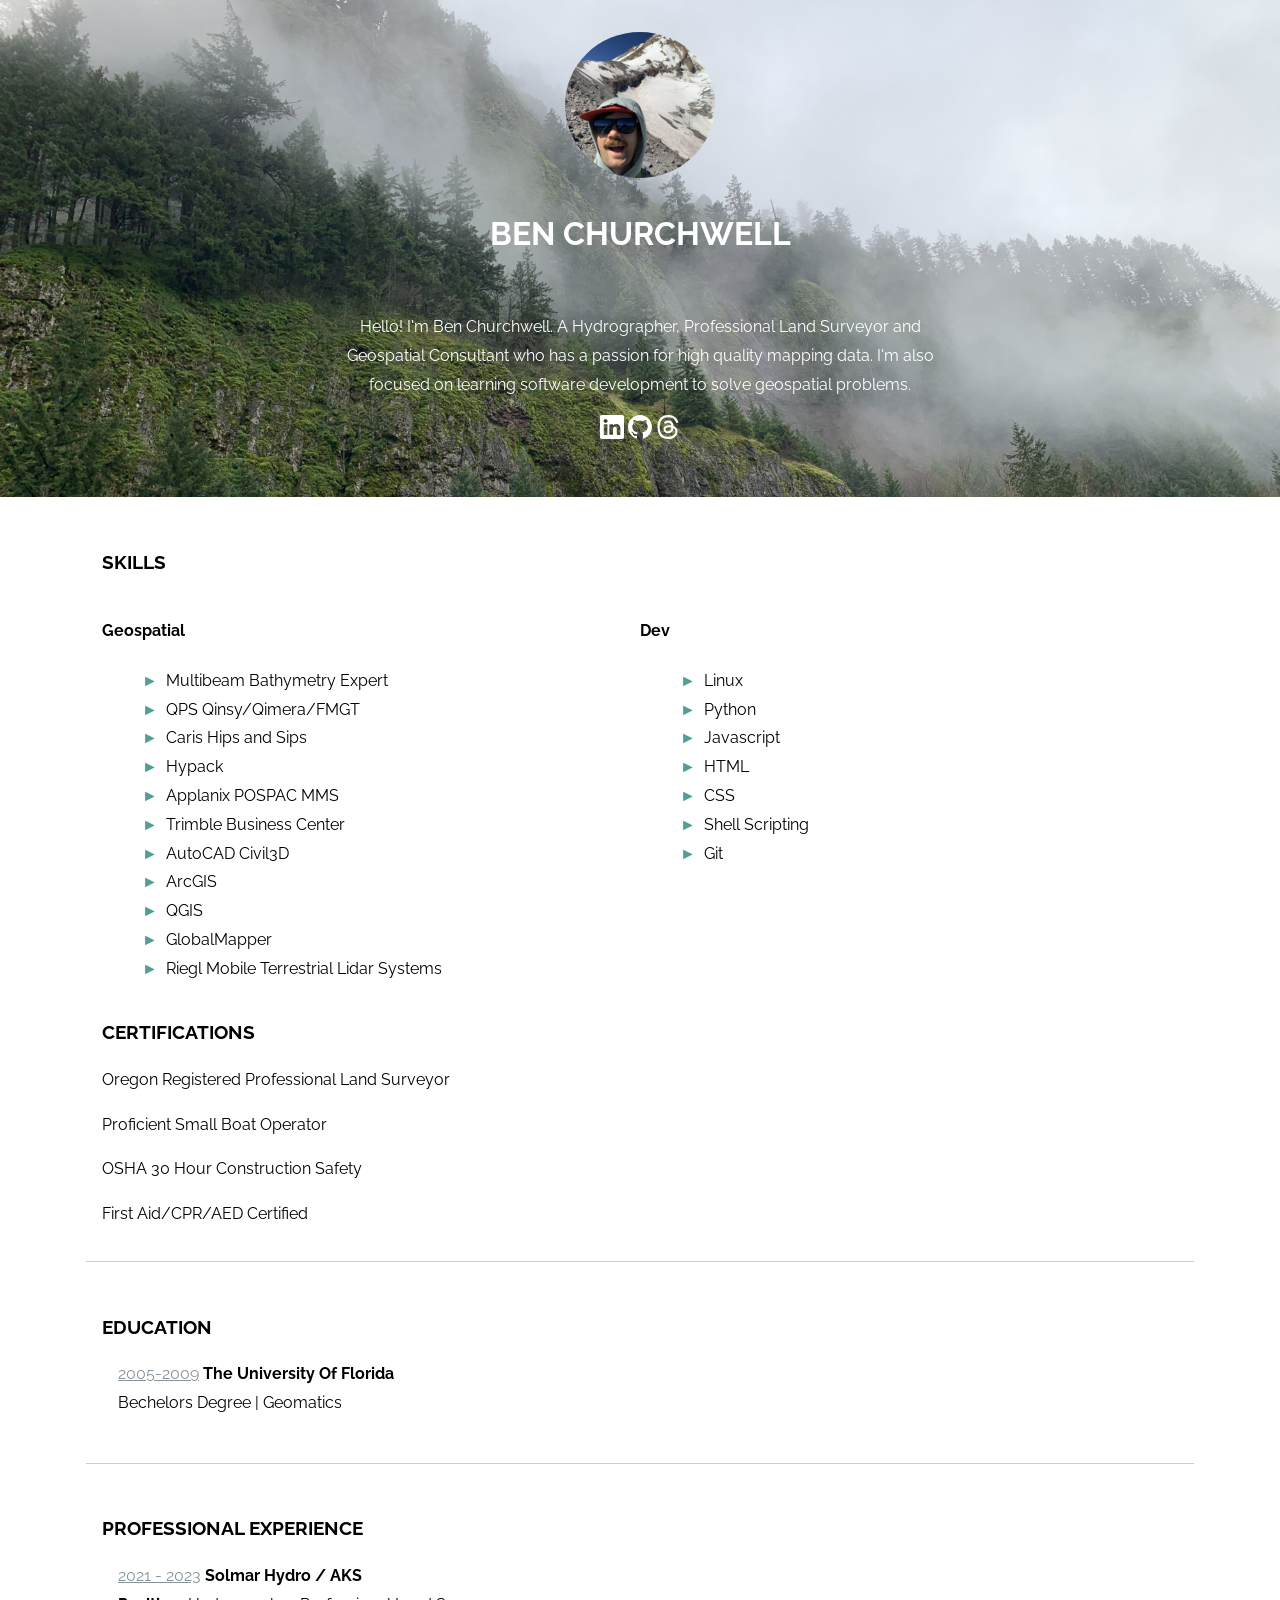
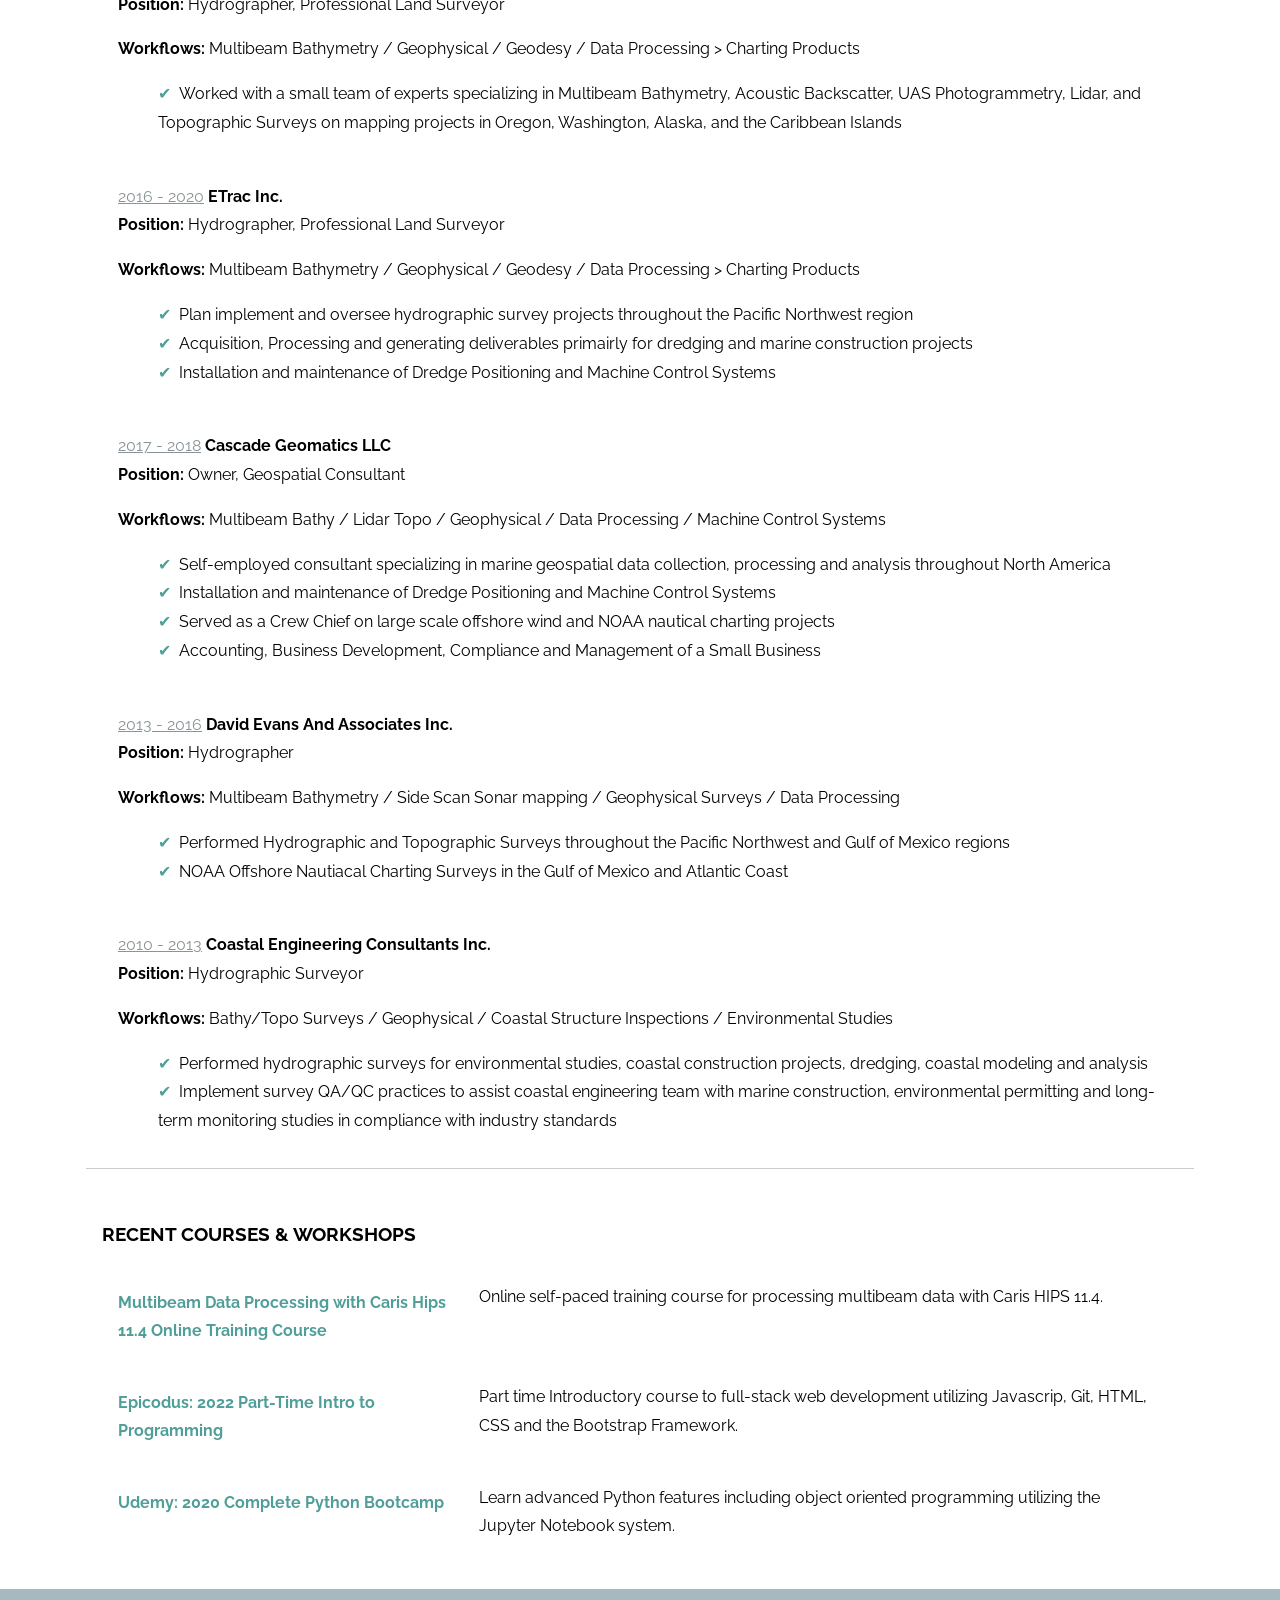
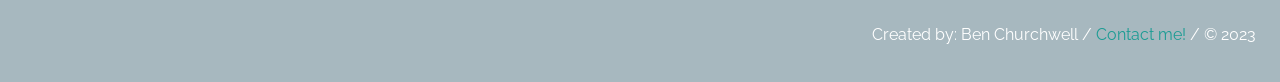
<file: index.html>
<!DOCTYPE html>
<html>
<head>
  <meta charset="UTF-8">
  <title>benchurchwell.com</title>
  <meta name="description" content="Ben Churchwell, PLS, Geospatial Expert, Aspiring Developer.">
  <meta name="author" content="benchurchwell.com">
  <link rel="icon" href="./img/favicon.ico">
  <meta name="viewport" content="width=device-width, initial-scale=1">
  <link rel="stylesheet" href="style.css">
</head>

<body>
  <header>
    <div>
      <img src="./img/ben-hood.png" />
    </div>
    <h1>Ben Churchwell</h1>
    <section>
      <p>Hello! I'm Ben Churchwell. A Hydrographer, Professional Land Surveyor and Geospatial Consultant who has a passion for high quality mapping data. I'm also focused on learning software development to solve geospatial problems.</p>
      </a>
      <a href="https://www.linkedin.com/in/ben-churchwell-8ab47015" target="_blank">
        <svg xmlns="http://www.w3.org/2000/svg" width="24" height="24" fill="background" class="bi bi-linkedin" viewBox="0 0 16 16">
          <path d="M0 1.146C0 .513.526 0 1.175 0h13.65C15.474 0 16 .513 16 1.146v13.708c0 .633-.526 1.146-1.175 1.146H1.175C.526 16 0 15.487 0 14.854V1.146zm4.943 12.248V6.169H2.542v7.225h2.401m-1.2-8.212c.837 0 1.358-.554 1.358-1.248-.015-.709-.52-1.248-1.342-1.248-.822 0-1.359.54-1.359 1.248 0 .694.521 1.248 1.327 1.248h.016zm4.908 8.212V9.359c0-.216.016-.432.08-.586.173-.431.568-.878 1.232-.878.869 0 1.216.662 1.216 1.634v3.865h2.401V9.25c0-2.22-1.184-3.252-2.764-3.252-1.274 0-1.845.7-2.165 1.193v.025h-.016a5.54 5.54 0 0 1 .016-.025V6.169h-2.4c.03.678 0 7.225 0 7.225h2.4"/>
        </svg>
      </a>
      <a href="https://github.com/benchurchwell" target="_blank">
        <svg xmlns="http://www.w3.org/2000/svg" width="24" height="24" fill="background" class="bi bi-github" viewBox="0 0 16 16">
          <path d="M8 0C3.58 0 0 3.58 0 8c0 3.54 2.29 6.53 5.47 7.59.4.07.55-.17.55-.38 0-.19-.01-.82-.01-1.49-2.01.37-2.53-.49-2.69-.94-.09-.23-.48-.94-.82-1.13-.28-.15-.68-.52-.01-.53.63-.01 1.08.58 1.23.82.72 1.21 1.87.87 2.33.66.07-.52.28-.87.51-1.07-1.78-.2-3.64-.89-3.64-3.95 0-.87.31-1.59.82-2.15-.08-.2-.36-1.02.08-2.12 0 0 .67-.21 2.2.82.64-.18 1.32-.27 2-.27.68 0 1.36.09 2 .27 1.53-1.04 2.2-.82 2.2-.82.44 1.1.16 1.92.08 2.12.51.56.82 1.27.82 2.15 0 3.07-1.87 3.75-3.65 3.95.29.25.54.73.54 1.48 0 1.07-.01 1.93-.01 2.2 0 .21.15.46.55.38A8.012 8.012 0 0 0 16 8c0-4.42-3.58-8-8-8"/>
        </svg>
      </a>
      <a href="https://www.threads.net/@chen.burchwell" target="_blank">
        <svg xmlns="http://www.w3.org/2000/svg" width="24" height="24" fill="background" class="bi bi-threads" viewBox="0 0 16 16">
          <path d="M6.321 6.016c-.27-.18-1.166-.802-1.166-.802.756-1.081 1.753-1.502 3.132-1.502.975 0 1.803.327 2.394.948.591.621.928 1.509 1.005 2.644.328.138.63.299.905.484 1.109.745 1.719 1.86 1.719 3.137 0 2.716-2.226 5.075-6.256 5.075C4.594 16 1 13.987 1 7.994 1 2.034 4.482 0 8.044 0 9.69 0 13.55.243 15 5.036l-1.36.353C12.516 1.974 10.163 1.43 8.006 1.43c-3.565 0-5.582 2.171-5.582 6.79 0 4.143 2.254 6.343 5.63 6.343 2.777 0 4.847-1.443 4.847-3.556 0-1.438-1.208-2.127-1.27-2.127-.236 1.234-.868 3.31-3.644 3.31-1.618 0-3.013-1.118-3.013-2.582 0-2.09 1.984-2.847 3.55-2.847.586 0 1.294.04 1.663.114 0-.637-.54-1.728-1.9-1.728-1.25 0-1.566.405-1.967.868ZM8.716 8.19c-2.04 0-2.304.87-2.304 1.416 0 .878 1.043 1.168 1.6 1.168 1.02 0 2.067-.282 2.232-2.423a6.217 6.217 0 0 0-1.528-.161"/>
        </svg>
      </a>
    </section>
  </header>
  <main>
    <section>
      <h3>Skills</h3>
      <div class='skills'>
        <div class='column'>
          <h4>Geospatial</h4>
          <ul>
            <li>Multibeam Bathymetry Expert</li>
            <li>QPS Qinsy/Qimera/FMGT</li>
            <li>Caris Hips and Sips</li>
            <li>Hypack</li>
            <li>Applanix POSPAC MMS</li>
            <li>Trimble Business Center</li>
            <li>AutoCAD Civil3D</li>
            <li>ArcGIS</li>
            <li>QGIS</li>
            <li>GlobalMapper</li>
            <li>Riegl Mobile Terrestrial Lidar Systems</li>
          </ul>
        </div>
        <div class='column'>
          <h4>Dev</h4>
          <ul>
            <li>Linux</li>
            <li>Python</li>
            <li>Javascript</li>
            <li>HTML</li>
            <li>CSS</li>
            <li>Shell Scripting</li>
            <li>Git</li>
          </ul>
        </div>
        <div>
          <h3>Certifications</h3>
          <p>Oregon Registered Professional Land Surveyor</p>
          <p>Proficient Small Boat Operator</p>
          <p>OSHA 30 Hour Construction Safety</p>
          <p>First Aid/CPR/AED Certified</p>
        </div>
      </div>
    </section>

    <section>
      <h3>Education</h3>
      <article>
        <div class='school'>
          <span>2005-2009</span> <strong>The University of Florida</strong>
        </div>
        <div class="descrition">
          Bechelors Degree | Geomatics
        </div>
      </article>
      <br>
    </section>
    <section>
      <h3>Professional Experience</h3>
      <article>
        <div class='job-title'>
          <span>2021 - 2023</span> <strong>Solmar Hydro / AKS</strong><br> <strong>Position:</strong> Hydrographer, Professional Land Surveyor
        </div>
        <div>
          <p><strong>Workflows:</strong> Multibeam Bathymetry / Geophysical / Geodesy / Data Processing > Charting Products</p>
          <ul class="job-description">
            <li>Worked with a small team of experts specializing in Multibeam Bathymetry, Acoustic Backscatter, UAS Photogrammetry, Lidar, and Topographic Surveys on mapping projects in Oregon, Washington, Alaska, and the Caribbean Islands</li>
          </ul>
        </div>
      </article>
      <br>
      <article>
        <div class='job-title'>
          <span>2016 - 2020</span> <strong>  eTrac Inc.</strong><br> <strong>Position:</strong> Hydrographer, Professional Land Surveyor
        </div>
        <div>
          <p><strong>Workflows:</strong> Multibeam Bathymetry / Geophysical / Geodesy / Data Processing > Charting Products</p>
          <ul class="job-description">
            <li>Plan implement and oversee hydrographic survey projects throughout the Pacific Northwest region</li>
            <li>Acquisition, Processing and generating deliverables primairly for dredging and marine construction projects</li>
            <li>Installation and maintenance of Dredge Positioning and Machine Control Systems</li>
          </ul>
        </div>
      </article>
      <br>
      <article>
        <div class='job-title'>
          <span>2017 - 2018</span> <strong>Cascade Geomatics LLC</strong><br> <strong>Position:</strong> Owner, Geospatial Consultant
        </div>
        <div>
          <p><strong>Workflows:</strong> Multibeam Bathy / Lidar Topo / Geophysical / Data Processing / Machine Control Systems</p>
          <ul class="job-description">
            <li>Self-employed consultant specializing in marine geospatial data collection, processing and analysis throughout North America</li>
            <li>Installation and maintenance of Dredge Positioning and Machine Control Systems</li>
            <li>Served as a Crew Chief on large scale offshore wind and NOAA nautical charting projects</li>
            <li>Accounting, Business Development, Compliance and Management of a Small Business</li>
          </ul>
        </div>
      </article>
      <br>
      <article>
        <div class='job-title'>
          <span>2013 - 2016</span> <strong>David Evans and Associates Inc.</strong><br> <strong>Position:</strong> Hydrographer
        </div>
        <div>
          <p><strong>Workflows:</strong> Multibeam Bathymetry / Side Scan Sonar mapping / Geophysical Surveys / Data Processing</p>
          <ul class="job-description">
            <li>Performed Hydrographic and Topographic Surveys throughout the Pacific Northwest and Gulf of Mexico regions</li>
            <li>NOAA Offshore Nautiacal Charting Surveys in the Gulf of Mexico and Atlantic Coast</li>
          </ul>
        </div>
      </article>
      <br>
      <article>
        <div class='job-title'>
          <span>2010 - 2013</span> <strong>Coastal Engineering Consultants Inc.</strong><br> <strong>Position:</strong> Hydrographic Surveyor
        </div>
        <div>
          <p><strong>Workflows:</strong> Bathy/Topo Surveys / Geophysical / Coastal Structure Inspections / Environmental Studies</p>
          <ul class="job-description">
            <li>Performed hydrographic surveys for environmental studies, coastal construction projects, dredging, coastal modeling and analysis</li>
            <li>Implement survey QA/QC practices to assist coastal engineering team with marine construction, environmental permitting and long-term monitoring studies in compliance with industry standards</li>
          </ul>
        </div>
      </article>
    </section>
    <section>
      <h3>Recent Courses & Workshops</h3>
      <article class='course'>
        <div class='title'>
          <h4>Multibeam Data Processing with Caris Hips 11.4 Online Training Course</h4>
        </div>
        <div class="descrition">
          <p>Online self-paced training course for processing multibeam data with Caris HIPS 11.4.</p>
        </div>
      </article>
      <article class='course'>
        <div class='title'>
          <h4>Epicodus: 2022 Part-Time Intro to Programming</h4>
        </div>
        <div class="descrition">
          <p>Part time Introductory course to full-stack web development utilizing Javascrip, Git, HTML, CSS and the Bootstrap Framework.</p>
        </div>
      </article>
      <article class='course'>
        <div class='title'>
          <h4>Udemy: 2020 Complete Python Bootcamp</h4>
        </div>
        <div class="descrition">
          <p>Learn advanced Python features including object oriented programming utilizing the Jupyter Notebook system.</p>
        </div>
      </article>
    </section>
  </main>
  <footer>
    <p>Created by: Ben Churchwell  / <a href="mailto:benchurchwell@gmail.com">Contact me!</a> / © 2023 </p>
  </footer>
</body>
</html>
</file>
<file: style.css>
@import url('https://fonts.googleapis.com/css?family=Raleway');

body {
  margin: 0;
  font-family: 'Raleway';
  font-size: 16px;
  line-height: 1.8em;
}

a {
  color: #1C9C94;
  text-decoration: none;
}

a:hover {
  opacity: 0.5;
}

article {
  padding:0 1em;
}

section{
  margin: 1em;
  padding: 1em;
}

header, main, footer {
  margin: 0 auto;
}

header {
  padding: 2em;
  text-align: center;
  background-image: url('./img/bg1.png');
  background-size: cover;
  background-position: 100%;
  color: white;
}

header section {
  margin: 0 auto;
  max-width: 640px;
}

header img {
  border-radius: 50%;
  max-width: 150px;
}

h1 {
  text-transform: uppercase;
  margin: 1em 0;
}

h3 {
  text-transform: uppercase;
}

h3, h4 {
  font-weight: bold;
}

main {
  max-width: 1140px;
}

main section:not(:last-child) {
  border-bottom: 1px solid #ccc;
}

.bi::before {
  display: inline-block;
  content: "";
  vertical-align: -.125em;
  background-image: url("data:image/svg+xml,<svg viewBox='0 0 16 16' fill='%23333' xmlns='http://www.w3.org/2000/svg'><path fill-rule='evenodd' d='M8 9.5a1.5 1.5 0 1 0 0-3 1.5 1.5 0 0 0 0 3z' clip-rule='evenodd'/></svg>");
  background-repeat: no-repeat;
  background-size: 1rem 1rem;
}

.fab {
  border: 1px solid white;
  border-radius: 50%;
  font-size: 1.5em;
  width: 1.5em;
  height: 1.5em;
  line-height: 1.5em;
  margin: 5px;
  text-align: center;
}

a .fab {
  color: white;
}

.course, .skills {
  display: -ms-flexbox;
  display: flex;
  -ms-flex-wrap: wrap;
  flex-wrap: wrap;
}

.course .title {
  color: #509e98;
  -ms-flex: 0 0 33.3%;
  flex: 0 0 33.3%;
  max-width: 33%;
}

.course .descrition {
  -ms-flex: 0 0 66.6%;
  flex: 0 0 66.6%;
  max-width: 66.6%;
}

.course .descrition p {
  padding-left: 1em;
}

.skills .column {
  flex: 0 0 50%;
  max-width: 50%;
}

.skills .column ul, ul.job-description {
  list-style-type: none;
}

.skills .column ul > li:before {
  content: "►";
  padding-right: 0.5em;
  color: #509e98;
}

.school, .job-title {
  text-transform: capitalize;
}

.school span, .job-title span {
  color: #889499;
  text-decoration: underline;
}

ul.job-description li:before{
  content: "✔";
  padding-right: 0.5em;
  color: #509e98;
}

footer {
 padding: 1em 1.5em;
 background: #A7B8BF;
 color: white;
 text-align: right;
}

@media only screen and (max-width: 768px) {
  .course {
    display: block;
  }

  .course .title, .course .descrition {
    max-width: 100%;
  }
}

@media only screen and (max-width: 576px) {
  .skills {
    display: block;
  }

  .skills .column {
    max-width: 100%;
  }

  footer {
    text-align: center;
  }
}
</file>
